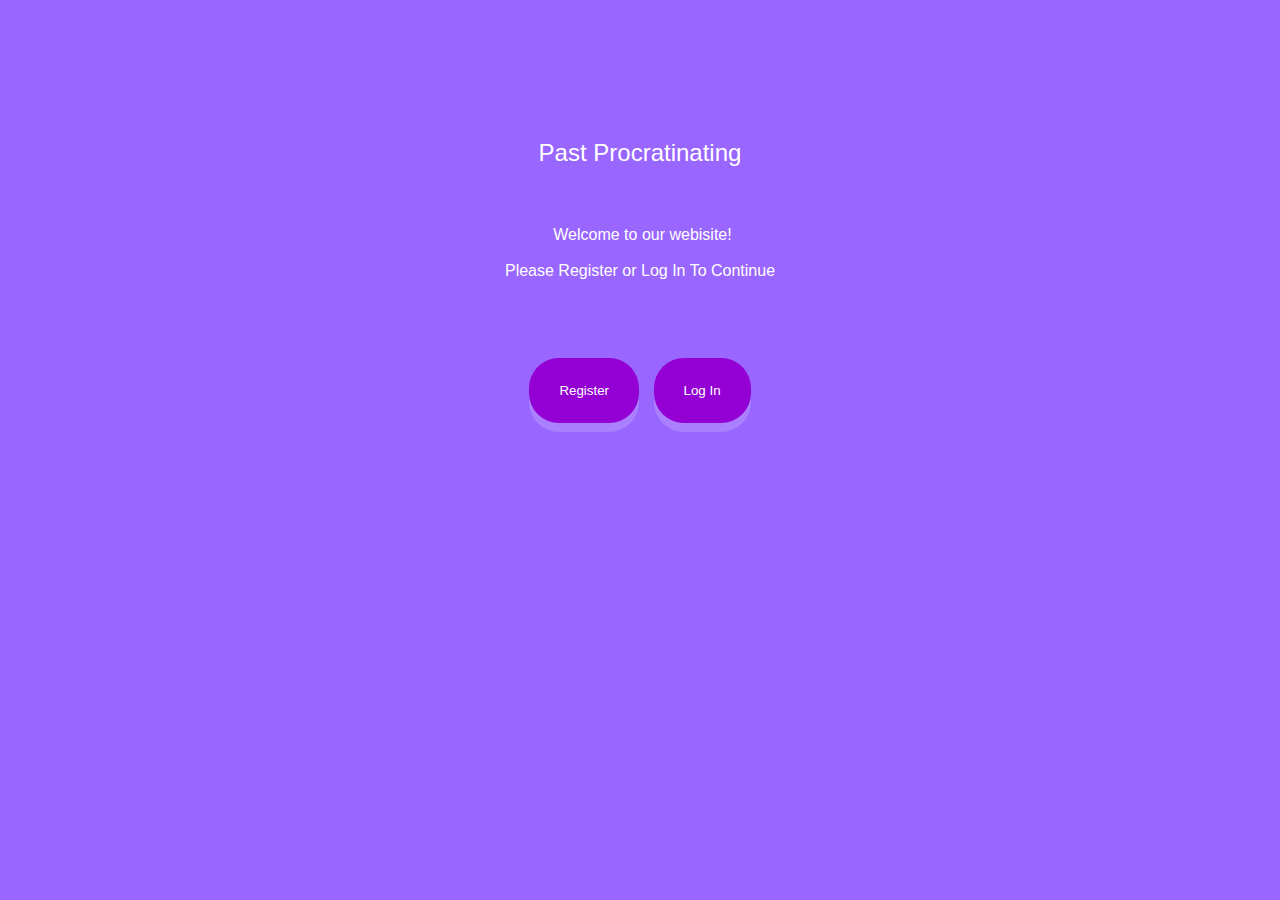
<file: index.html>
<!-- Front Page of website - Past Procratinating -->
<!DOCTYPE html>
<html lang="en">
	<head>
		<title>Past Procratinating</title>
		<meta name="keywords" content="Procratinating, main">
		<meta name="author" content="Laurina Madden">
		<!-- Adding utf-8 character encoding -->
		<meta charset="utf-8">
		<!-- Bootstrap CSS -->
		<!-- <link href="https:..." crossorigin="anonymous"><link/> -->
		<!-- Website CSS -->
		<link rel="stylesheet" href="style/style.css"/>
		<!-- <link rel="stylesheet" type="text/css" href="style/style.css"/> -->
		
	</head>
	
	<body id="top" >
		<div>
			<span>
				<!-- Heading for this webpage -->
				<h1>Past Procratinating</h1>
				<br>
				<br>
				<br>
			</span>
			<span>
				<!-- Writing under heading -->
				<b>Welcome to our webisite!</b>
				<br>
				<br>
				<b>Please Register or Log In To Continue</b>
				<br>
				<br>
			</span>
		</div>
		<div>
			<span>
				<!-- Buttons - Register or Log In -->
				<!-- Register Button -->
				<a href="Register/index.html">
					<button class="button">Register</button></a>
				<!-- Log In Button  -->
				<a href="LogIn/index.html">
					<button class="button">Log In</button>
				</a>
			</span>
		</div>
	
	
	<!-- End of Page -->
	<!-- Go Back to Top of Page -->
		<!-- <a href="#top">Go to the Top of Page</a>
		<!-- Bootstrap javaScript -->
		<!-- <script src="https:..." crossorigin="anonymous"></script> -->
	</body>
</html>
</file>
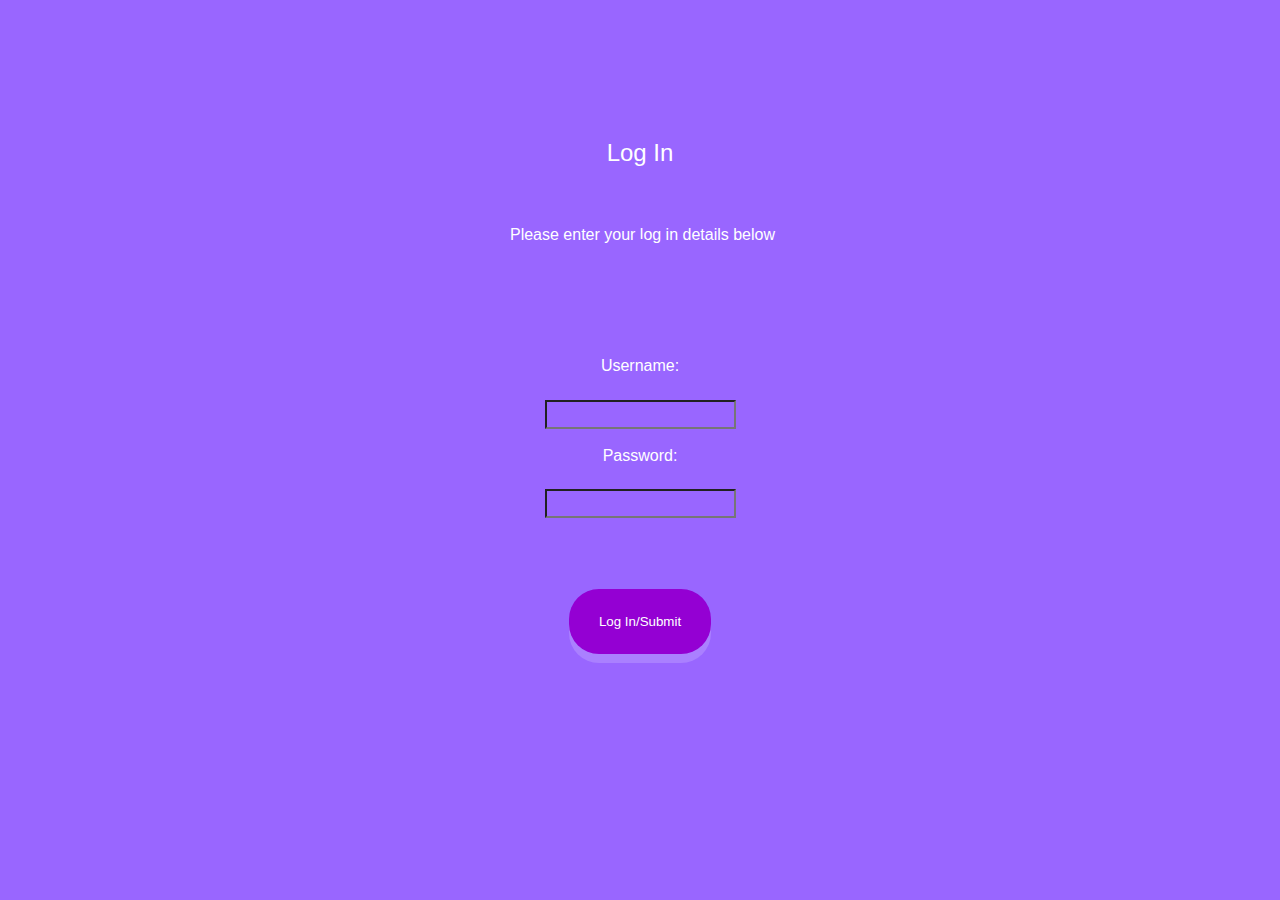
<file: LogIn/index.html>
<!-- Log In Page of website - Past Procratinating -->


<!DOCTYPE html>
<html lang="en">
	<head>
		
		<title>Log in form</title>
		<meta name="keywords" content="Log In">
		<meta name="author" content="Laurina Madden">
		
		<!-- Adding utf-8 character encoding -->
		<meta charset="utf-8">
		
		<!-- Bootstrap CSS -->
		<!-- <link href="https:..." crossorigin="anonymous"><link/> -->
		
		<!-- Website CSS -->
		<link rel="stylesheet" href="../style/style.css"/>
		<!-- <link rel="stylesheet" type="text/css" href="style/style.css"/> -->
		
	</head>
	
	<body>
		<div>
			<span>
				<!-- Heading for this webpage -->
				<h1>Log In</h1>
				<!-- <h2>Log In</h2> -->
				<br>
				<br>
				<br>
			</span>
			<span>
				<!-- Writing under heading -->
				<b>Please enter your log in details below</b>
				<br>
				<br>
			</span>
		</div>
		<div class="container">
			<!-- Log in form -->
			<!-- form is -->
			<!-- method is telling the program how the form data is sent to the server -->
			<!-- post is more secure than get method-->
			<!-- action gives the URL of the server-side file to process the data  -->
			<form method= "post" action= "databaseConnection.php">
			<!-- Not sure if the file name is right -->
			
			<div class= "???">
				<label for ="username">Username:</label>
				<br>
				<input type="text" required>
				<br>
				<br>
				<label for ="password">Password:</label>
				<br>
				<input type="text" required>
			</div>
		</div>
		<div>
			<span>
				<!-- Button to trigger sending log in details for validation -->
				<button class="button" Onclick = "" >Log In/Submit</button>
				
				<!-- ?? <input type="submit" value="LogIn"> ?? -->
			</span>
		</div>
	</body>

</html>
</file>
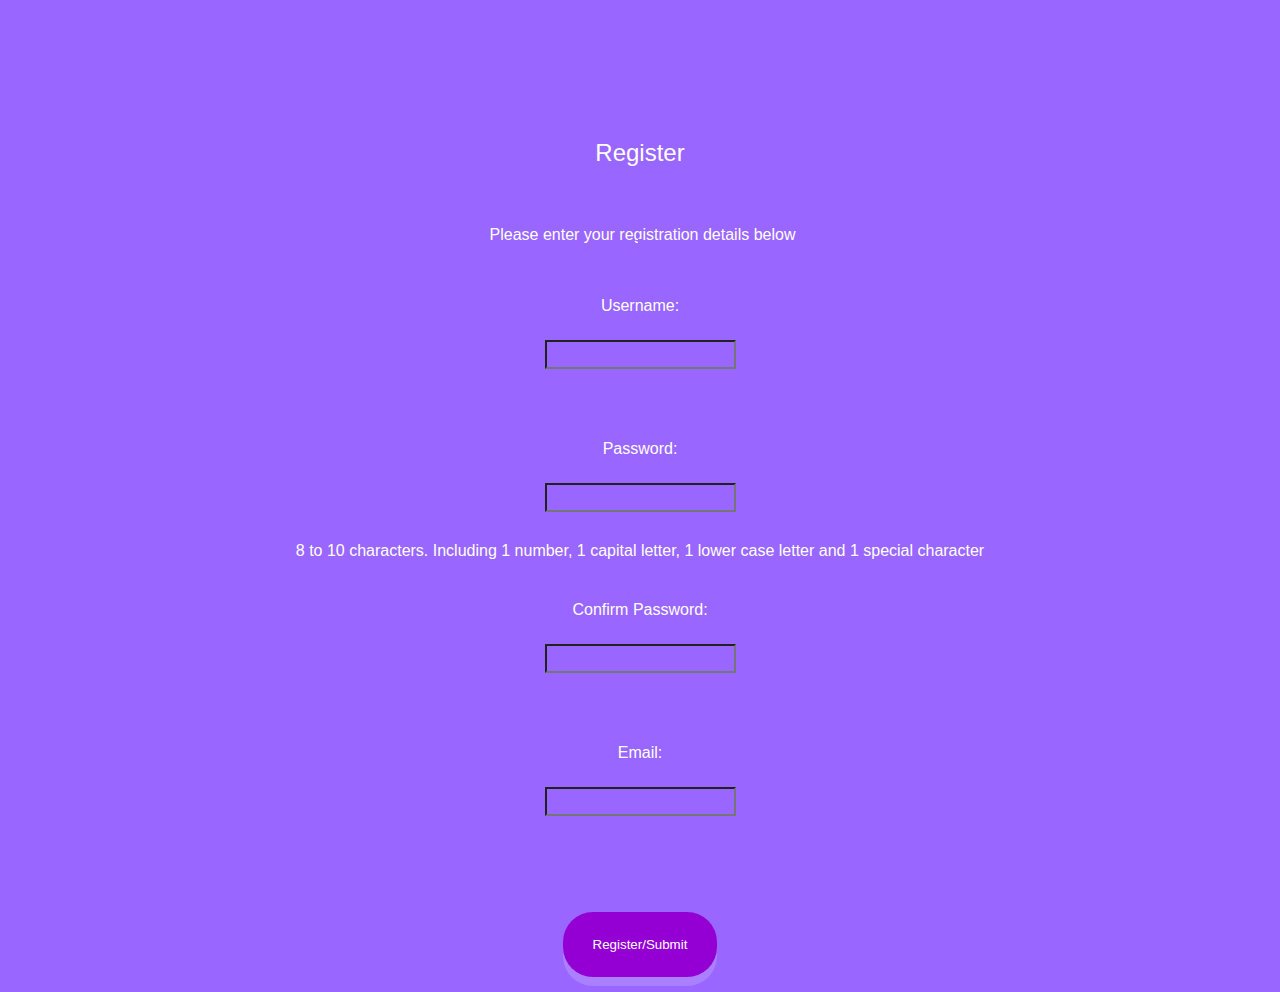
<file: Register/index.html>
<!-- Register Page of website - Past Procratinating -->


<!DOCTYPE html>
<html lang="en">
	<head>
		
		<title>Registration Form</title>
		<meta name="keywords" content="Register">
		<meta name="author" content="Laurina Madden">
		
		<!-- Adding utf-8 character encoding -->
		<meta charset="utf-8">
		
		<!-- Bootstrap CSS -->
		<!-- <link href="https:..." crossorigin="anonymous"><link/> -->
		
		<!-- Website CSS -->
		<link rel="stylesheet" href="../style/style.css"/>
		<!-- <link rel="stylesheet" type="text/css" href="style/style.css"/> -->
		
	</head>
	
	<body>
		<div>
			<span>
				<!-- Heading for this webpage -->
				<h1>Register</h1>
				<br>
				<br>
				<br>
			</span>
			<span>
				<!-- Writing under heading -->
				<b>Please enter your registration details below</b>
				<br>
				<br>
			</span>
		</div>
		<div>
			<!-- Registration form -->
			<label for ="username">Username:</label>
				<br>
				<input type="text" required>
				<p></p>
				<br>
				<br>
				<label for ="password">Password:</label>
				<br>
				<input type="text" required>
				<p>8 to 10 characters. Including 1 number, 1 capital letter, 1 lower case letter and 1 special character</p>
				<br>
				<br>
				<label for ="confirmPassword">Confirm Password:</label>
				<br>
				<input type="text" required>
				<p></p>
				<br>
				<br>
				<label for ="email">Email:</label>
				<br>
				<input type="text">
				<!-- <input type="text" required> -->
				<p></p>
		</div>
		<div>
			<span>
				<!-- Button to trigger sending log in details for validation -->
				<button class="button" Onclick = "" >Register/Submit</button>
				
				<!-- ?? <input type="submit" value="Register"> ?? -->
			</span>
		</div>
	</body>

</html>
</file>
<file: style/style.css>
/* Will need to minify this code before submition */
/* Author : Laurina Madden x20200765 */
/* CSS of website - Past Procratinating */

* {
	margin: 0;
	margin-top: 2%;
	padding: 5px;
	/*Colours from W3 Schools*/
	/*background-color: blueviolet;*/
	/*background-color: darkviolet;*/
	background-color: #9966ff;
	/*background-color: #aa80ff;*/
	text-align: center;
	color: white;
	font-family: Arial;
	font-weight: 400;
}

h1 {
	font-size: x-large;
}

.button {
	padding: 25px 30px;
	cursor: pointer;
	text-align: center;
	outline: none;
	border: none;
	border-radius: 30px;
	background-color: darkviolet;
	box-shadow: 0 9px #aa80ff;
	
	
}

.button:hover {
	background-color: darkviolet;
	box-shadow: 0 9px #aa80ff;
}

#hider {
    /*background-color: #9966ff;*/
    border-radius: 25px;
    color: #fff;
    padding: 4px;
}
#shower {
    /*background-color: #9966ff;*/
    border-radius: 25px;
    color: #fff;
    padding: 4px;
}
</file>
